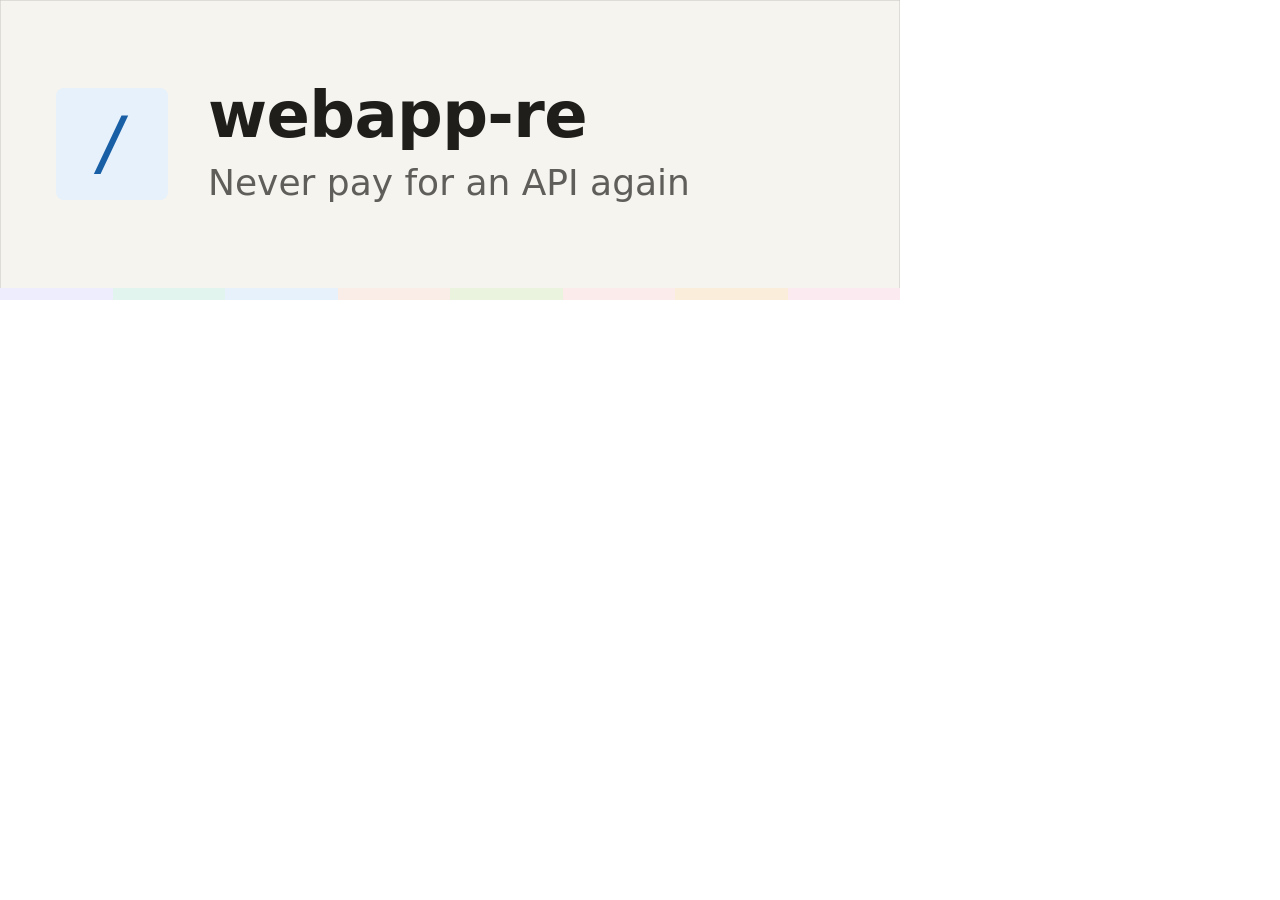
<file: tools/banner/banner.html>
<!doctype html>
<html lang="en">
<head>
<meta charset="utf-8">
<meta name="color-scheme" content="light dark">
<title>webapp-re README banner</title>
<!--
   Source for img/banner-light.png and img/banner-dark.png. Regenerate on macOS with
   sh tools/banner/regenerate.sh. The colors come from tokens.css, which is the token block of
   plugin/menu/standalone.template.html copied verbatim, so a palette change there is a
   palette change here once the block is copied across again. Elements that carry text are
   marked data-text with a data-role, which is what the contrast and phone-legibility checks
   read.
-->
<link rel="stylesheet" href="tokens.css">
<style>
:root {
   --banner-width: 900px;
   --banner-height: 300px;
}

html, body {
   margin: 0;
   background: transparent;
}

.banner {
   position: relative;
   width: var(--banner-width);
   height: var(--banner-height);
   overflow: hidden;
   box-sizing: border-box;
   display: flex;
   align-items: center;
   padding: 0 56px 12px 56px;
   background: var(--surface-0);
   color: var(--text-primary);
   font-family: var(--font-sans);
   box-shadow: inset 0 0 0 0.5px var(--border-strong);
}

.tile {
   flex: none;
   width: 112px;
   height: 112px;
   border-radius: var(--radius);
   background: var(--bg-tint-blue);
   color: var(--text-tint-blue);
   font-family: var(--font-mono);
   font-size: 72px;
   font-weight: 500;
   line-height: 112px;
   text-align: center;
}

.slash {
   display: inline-block;
   transform: translateY(-2px);
}

.copy {
   margin-left: 40px;
}

.title {
   font-size: 64px;
   font-weight: 600;
   line-height: 1;
   margin: 0;
   letter-spacing: -0.01em;
}

.tagline {
   font-size: 36px;
   font-weight: 400;
   line-height: 1.2;
   color: var(--text-secondary);
   margin: 14px 0 0 0;
}

.strip {
   position: absolute;
   left: 0;
   right: 0;
   bottom: 0;
   height: 12px;
   display: flex;
}

.strip span {
   flex: 1;
}

.violet { background: var(--bg-tint-violet); }
.aqua { background: var(--bg-tint-aqua); }
.blue { background: var(--bg-tint-blue); }
.orange { background: var(--bg-tint-orange); }
.green { background: var(--bg-tint-green); }
.red { background: var(--bg-tint-red); }
.yellow { background: var(--bg-tint-yellow); }
.magenta { background: var(--bg-tint-magenta); }
</style>
</head>
<body>
<div class="banner">
   <div class="tile"><span class="slash" data-text data-role="text">/</span></div>
   <div class="copy">
      <h1 class="title" data-text data-role="title">webapp-re</h1>
      <p class="tagline" data-text data-role="tagline">Never pay for an API again</p>
   </div>
   <div class="strip" aria-hidden="true">
      <span class="violet"></span>
      <span class="aqua"></span>
      <span class="blue"></span>
      <span class="orange"></span>
      <span class="green"></span>
      <span class="red"></span>
      <span class="yellow"></span>
      <span class="magenta"></span>
   </div>
</div>
</body>
</html>
</file>
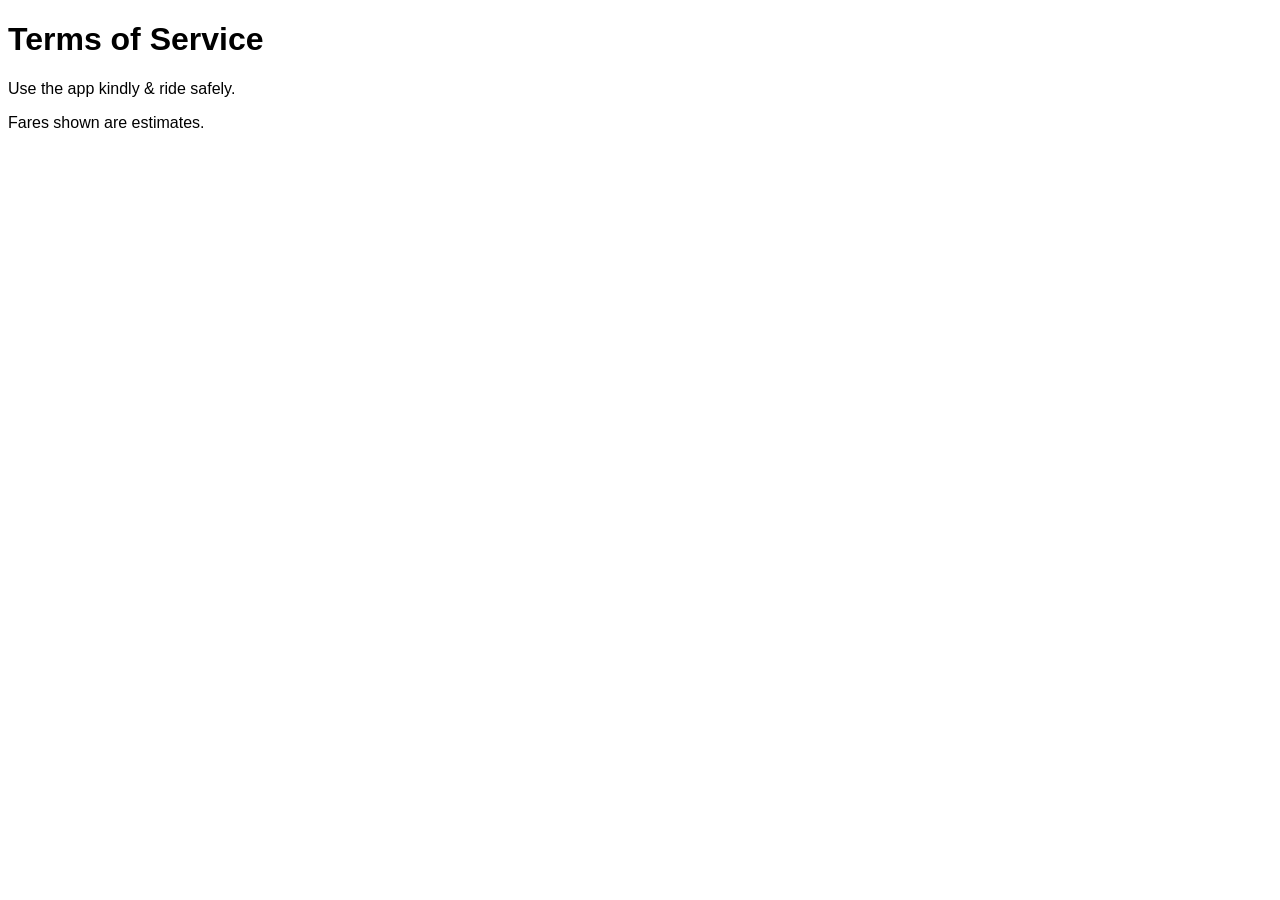
<file: examples/citymapper/program/tests/fixtures/legal_terms.html>
<!DOCTYPE html>
<html>
<head>
    <title>
        Terms of Service
    </title>
    <style type="text/css">
        body { font-family: Helvetica, Arial, sans-serif; }
    </style>
    <script>var trackingDisabled = true;</script>
</head>
<body>
    <h1>Terms of Service</h1>
    <p>Use the app kindly &amp; ride safely.</p>
    <p>Fares shown are estimates.</p>
</body>
</html>
</file>
<file: tools/banner/tokens.css>
/*
   The project's own design tokens, copied from plugin/menu/standalone.template.html:9-49 so
   the banner and the app share one palette. The app keeps them inline in its HTML template,
   so there is no stylesheet file to link. Regenerating means re-copying that block when it
   changes.
*/

:root {
   --surface-0: #f5f4ef; --surface-1: #f9f8f5; --surface-2: #ffffff;
   --text-primary: #1f1e1b; --text-secondary: #5f5e5a; --text-muted: #888780;
   --border: rgba(31, 30, 27, 0.12); --border-strong: rgba(31, 30, 27, 0.22);
   --bg-accent: #e6f1fb; --text-accent: #185fa5; --border-accent: #85b7eb;
   --bg-tint-violet: #eeedfe; --text-tint-violet: #534ab7;
   --bg-tint-aqua: #e1f5ee; --text-tint-aqua: #0f6e56;
   --bg-tint-blue: #e6f1fb; --text-tint-blue: #185fa5;
   --bg-tint-orange: #faece7; --text-tint-orange: #993c1d;
   --bg-tint-green: #eaf3de; --text-tint-green: #3b6d11;
   --bg-tint-red: #fcebeb; --text-tint-red: #a32d2d;
   --bg-tint-yellow: #faeeda; --text-tint-yellow: #854f0b;
   --bg-tint-magenta: #fbeaf0; --text-tint-magenta: #993556;
   --radius: 8px;
   --font-sans: system-ui, -apple-system, "Segoe UI", sans-serif;
   --font-mono: ui-monospace, "SF Mono", Menlo, monospace;
}

@media (prefers-color-scheme: dark) {
   :root {
      --surface-0: #1b1b19; --surface-1: #242422; --surface-2: #2c2c2a;
      --text-primary: #f1efe8; --text-secondary: #b4b2a9; --text-muted: #888780;
      --border: rgba(241, 239, 232, 0.12); --border-strong: rgba(241, 239, 232, 0.24);
      --bg-accent: #0c447c; --text-accent: #b5d4f4; --border-accent: #378add;
      --bg-tint-violet: #3c3489; --text-tint-violet: #cecbf6;
      --bg-tint-aqua: #085041; --text-tint-aqua: #9fe1cb;
      --bg-tint-blue: #0c447c; --text-tint-blue: #b5d4f4;
      --bg-tint-orange: #712b13; --text-tint-orange: #f5c4b3;
      --bg-tint-green: #27500a; --text-tint-green: #c0dd97;
      --bg-tint-red: #791f1f; --text-tint-red: #f7c1c1;
      --bg-tint-yellow: #633806; --text-tint-yellow: #fac775;
      --bg-tint-magenta: #72243e; --text-tint-magenta: #f4c0d1;
   }
}
</file>
